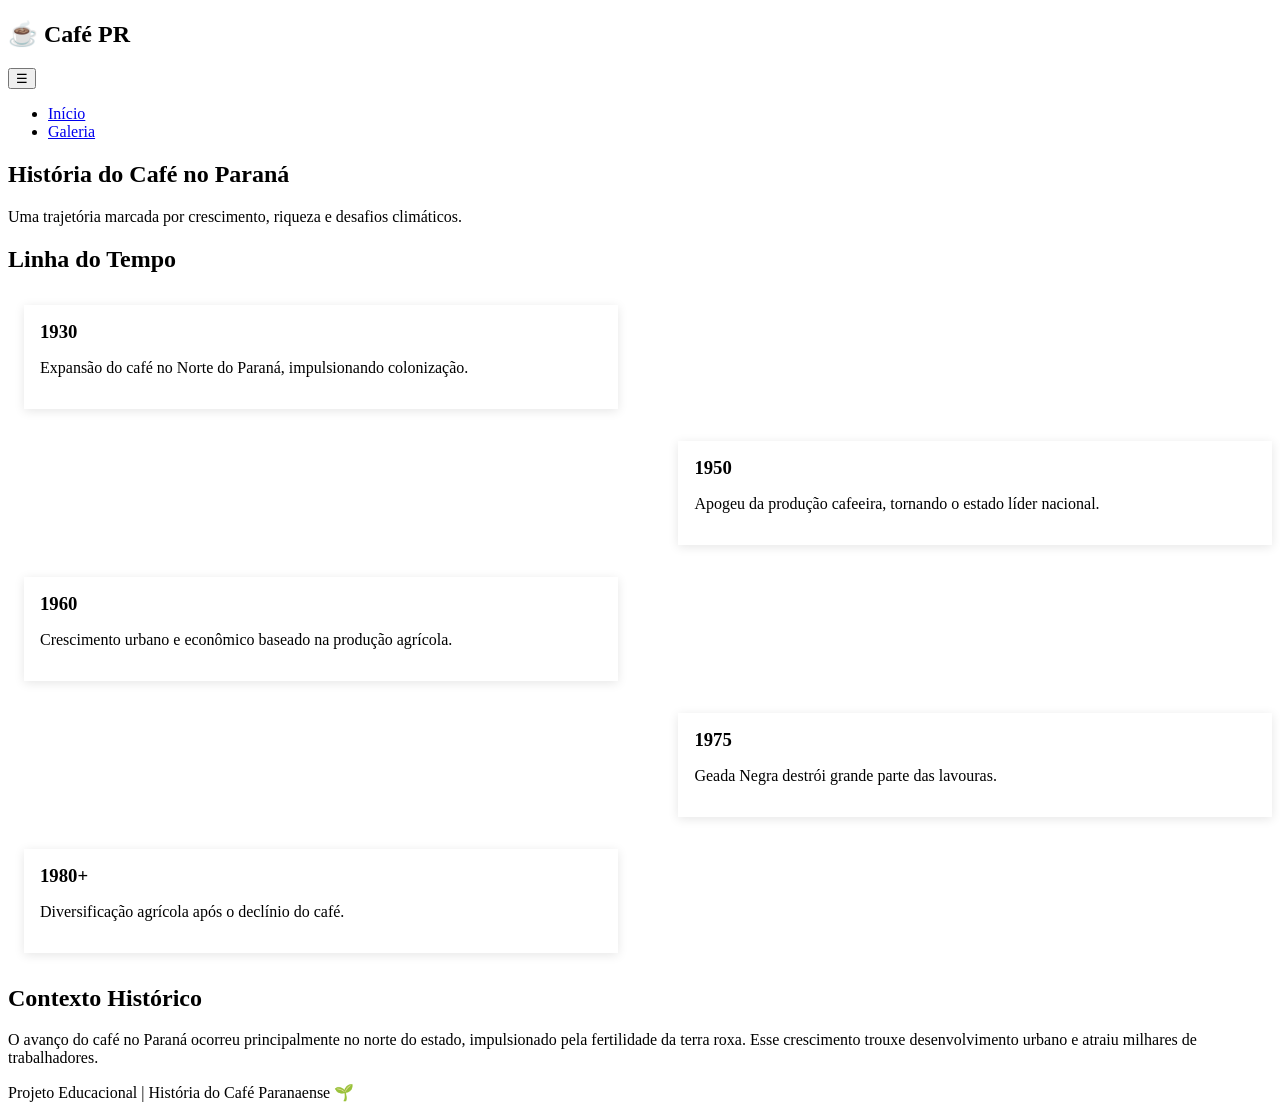
<file: index.html>
<!DOCTYPE html>
<html lang="pt-br">
<head>
    <meta charset="UTF-8">
    <meta name="viewport" content="width=device-width, initial-scale=1.0">

    <!-- SEO -->
    <meta name="description" content="Linha do tempo da história do café no Paraná.">
    <title>História do Café Paranaense</title>

    <link rel="stylesheet" href="style.css">
</head>

<body>

<!-- ================= HEADER ================= -->
<header>
    <nav class="navbar" aria-label="Navegação principal">
        <h1>☕ Café PR</h1>

        <button 
            class="menu-toggle" 
            aria-label="Abrir menu"
            aria-expanded="false">
            ☰
        </button>

        <ul class="nav-links">
            <li><a href="index.html">Início</a></li>
            <li><a href="galeria.html">Galeria</a></li>
        </ul>
    </nav>

    <div class="overlay"></div>
</header>

<!-- ================= MAIN ================= -->
<main>

<section class="hero reveal">
    <h2>História do Café no Paraná</h2>
    <p>Uma trajetória marcada por crescimento, riqueza e desafios climáticos.</p>
</section>

<!-- ================= LINHA DO TEMPO ================= -->
<section class="timeline-section reveal" aria-labelledby="timeline-title">
    <h2 id="timeline-title">Linha do Tempo</h2>

    <div id="timeline" class="timeline" aria-live="polite">
        <!-- JS injeta os itens aqui -->
    </div>
</section>

<!-- ================= CONTEXTO ================= -->
<section class="reveal">
    <h2>Contexto Histórico</h2>
    <p>
        O avanço do café no Paraná ocorreu principalmente no norte do estado,
        impulsionado pela fertilidade da terra roxa. Esse crescimento trouxe
        desenvolvimento urbano e atraiu milhares de trabalhadores.
    </p>
</section>

</main>

<!-- ================= FOOTER ================= -->
<footer>
    <p>Projeto Educacional | História do Café Paranaense 🌱</p>
</footer>

<script src="script.js"></script>

</body>
</html>
</file>
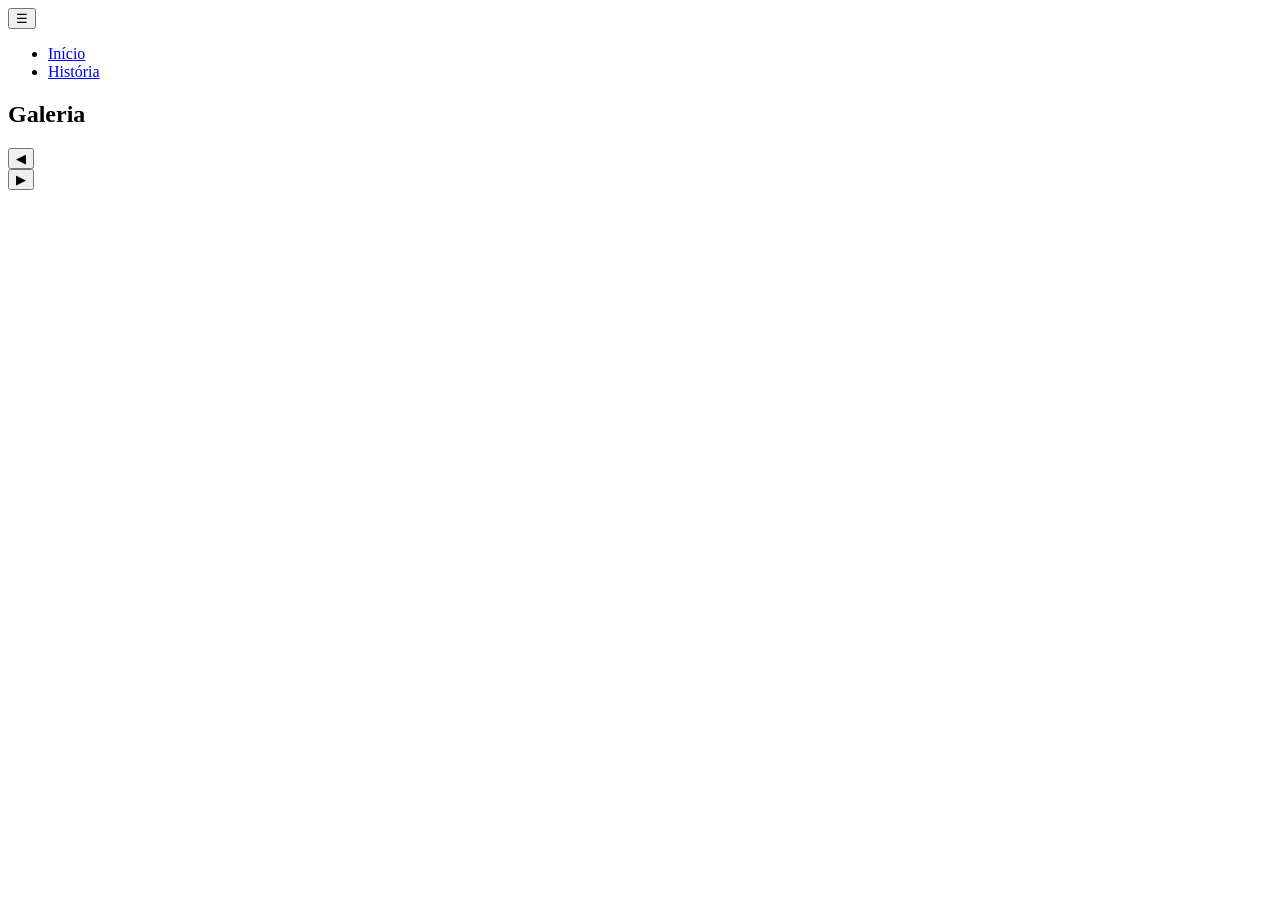
<file: galeria.html>
<!-- =====================================================
ARQUIVO: galeria.html
===================================================== -->
<!DOCTYPE html>
<html lang="pt-br">
<head>
<meta charset="UTF-8">
<meta name="viewport" content="width=device-width, initial-scale=1.0">
<title>Galeria</title>
<link rel="stylesheet" href="style.css">
</head>
<body>
<header>
<nav class="navbar">
<button class="menu-toggle">☰</button>
<ul class="nav-links">
<li><a href="index.html">Início</a></li>
<li><a href="historia.html">História</a></li>
</ul>
</nav>
<div class="overlay"></div>
</header>

<main>
<h2>Galeria</h2>
<div class="carousel">
<button id="prev">◀</button>
<div id="carousel-container"></div>
<button id="next">▶</button>
</div>
</main>

<script src="script.js"></script>
</body>
</html>
</file>
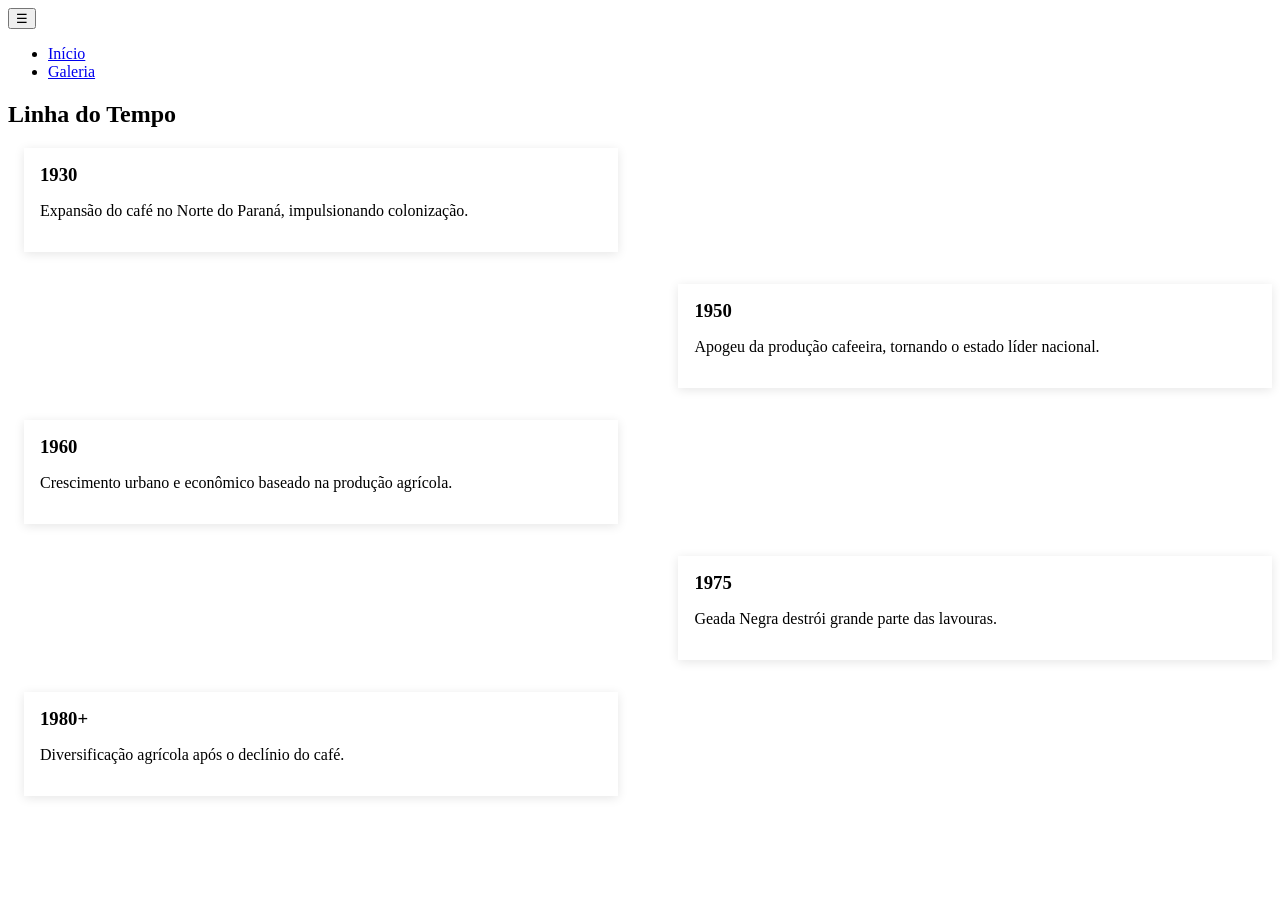
<file: historia.html>
<!-- =====================================================
ARQUIVO: historia.html
===================================================== -->
<!DOCTYPE html>
<html lang="pt-br">
<head>
<meta charset="UTF-8">
<meta name="viewport" content="width=device-width, initial-scale=1.0">
<title>História</title>
<link rel="stylesheet" href="style.css">
</head>
<body>
<header>
<nav class="navbar">
<button class="menu-toggle">☰</button>
<ul class="nav-links">
<li><a href="index.html">Início</a></li>
<li><a href="galeria.html">Galeria</a></li>
</ul>
</nav>
<div class="overlay"></div>
</header>

<main>
<h2>Linha do Tempo</h2>
<div id="timeline" class="grid"></div>
</main>

<script src="script.js"></script>
</body>
</html>
</file>
<file: style.css>
/* =========================
TIMELINE PROFISSIONAL
========================= */

.timeline {
    position: relative;
    margin: 2rem 0;
    padding-left: 2rem;
    border-left: 4px solid var(--primary);
}

/* ITEM */
.timeline-item {
    position: relative;
    margin-bottom: 2rem;
    padding-left: 1rem;
}

/* PONTO */
.timeline-item::before {
    content: "";
    position: absolute;
    left: -12px;
    top: 5px;
    width: 20px;
    height: 20px;
    background: var(--secondary);
    border-radius: 50%;
    border: 3px solid white;
}

/* CARD */
.timeline-content {
    background: white;
    padding: 1rem;
    border-radius: var(--radius);
    box-shadow: 0 2px 10px rgba(0,0,0,0.1);
}

/* TÍTULO */
.timeline-content h3 {
    margin: 0;
    color: var(--primary);
}

/* RESPONSIVO (layout alternado no desktop) */
@media(min-width: 768px) {
    .timeline {
        border-left: none;
        padding-left: 0;
    }

    .timeline-item {
        display: flex;
        justify-content: flex-start;
        position: relative;
    }

    .timeline-item:nth-child(even) {
        justify-content: flex-end;
    }

    .timeline-item::before {
        left: 50%;
        transform: translateX(-50%);
    }

    .timeline::before {
        content: "";
        position: absolute;
        left: 50%;
        width: 4px;
        height: 100%;
        background: var(--primary);
        transform: translateX(-50%);
    }

    .timeline-content {
        width: 45%;
    }
}
</file>
